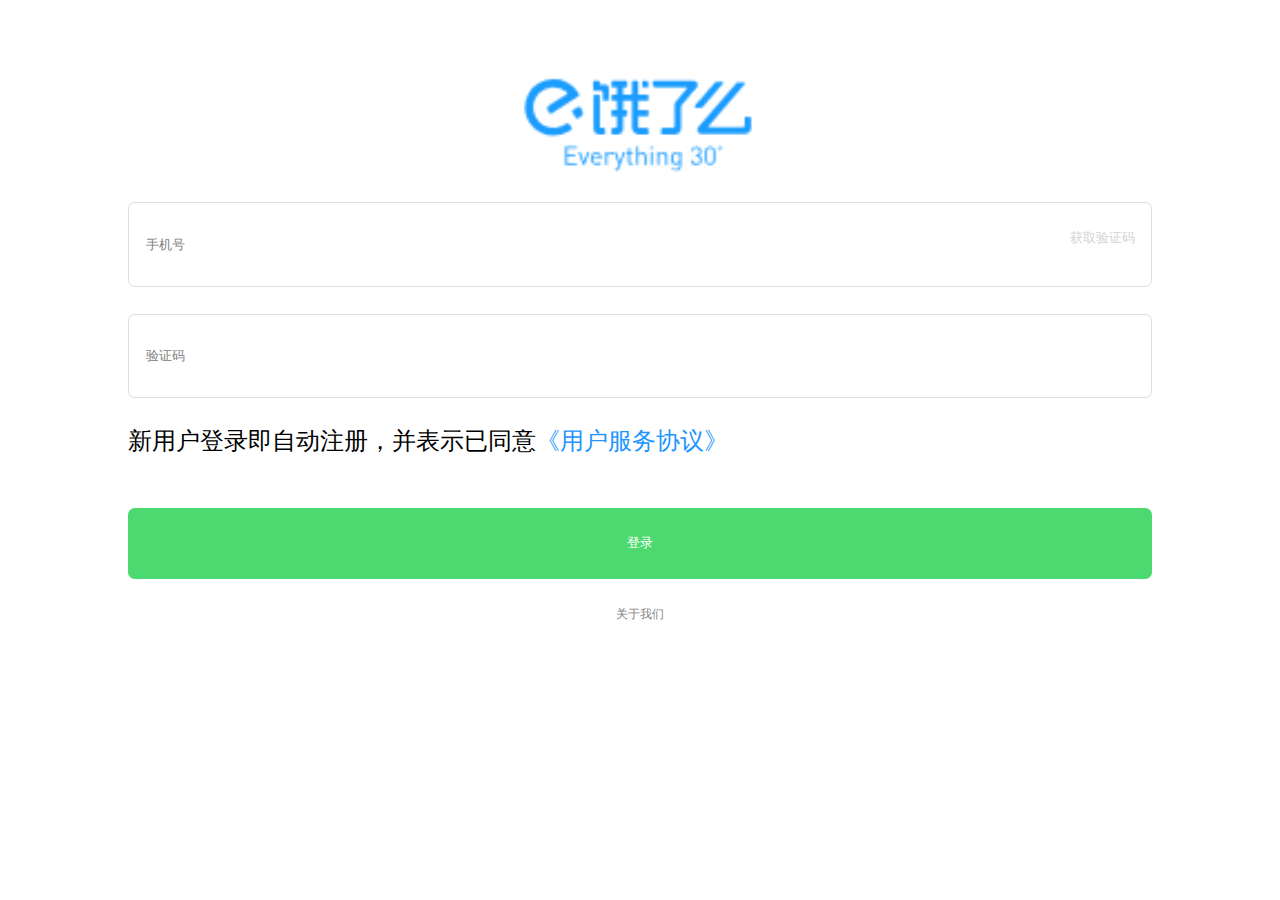
<file: index.html>
<!DOCTYPE html>
<html lang="en">
    <head>
        <meta charset="UTF-8">
        <meta name="viewport" content="width=device-width, initial-scale=1.0">
        <meta http-equiv="X-UA-Compatible" content="ie=edge">
        <title>登录</title>
        <link rel="stylesheet" href="./css/login.css">
    </head>
    <body>
        <div class="login">
            <img src="./image/elm.png" alt="">
            <div>
                <div>
                    <input type="text" placeholder="手机号">
                    <button>获取验证码</button>
                </div>
                <input type="text" placeholder="验证码">
                <section>新用户登录即自动注册，并表示已同意<a href="#">《用户服务协议》</a></section>
                <input type="button" onclick="javascript:window.location.href='home_page.html'" value="登录">
                <a href="#">关于我们</a>
            </div>
        </div>
    </body>
    <script src="./js/rem.js"></script>
</html>
</file>
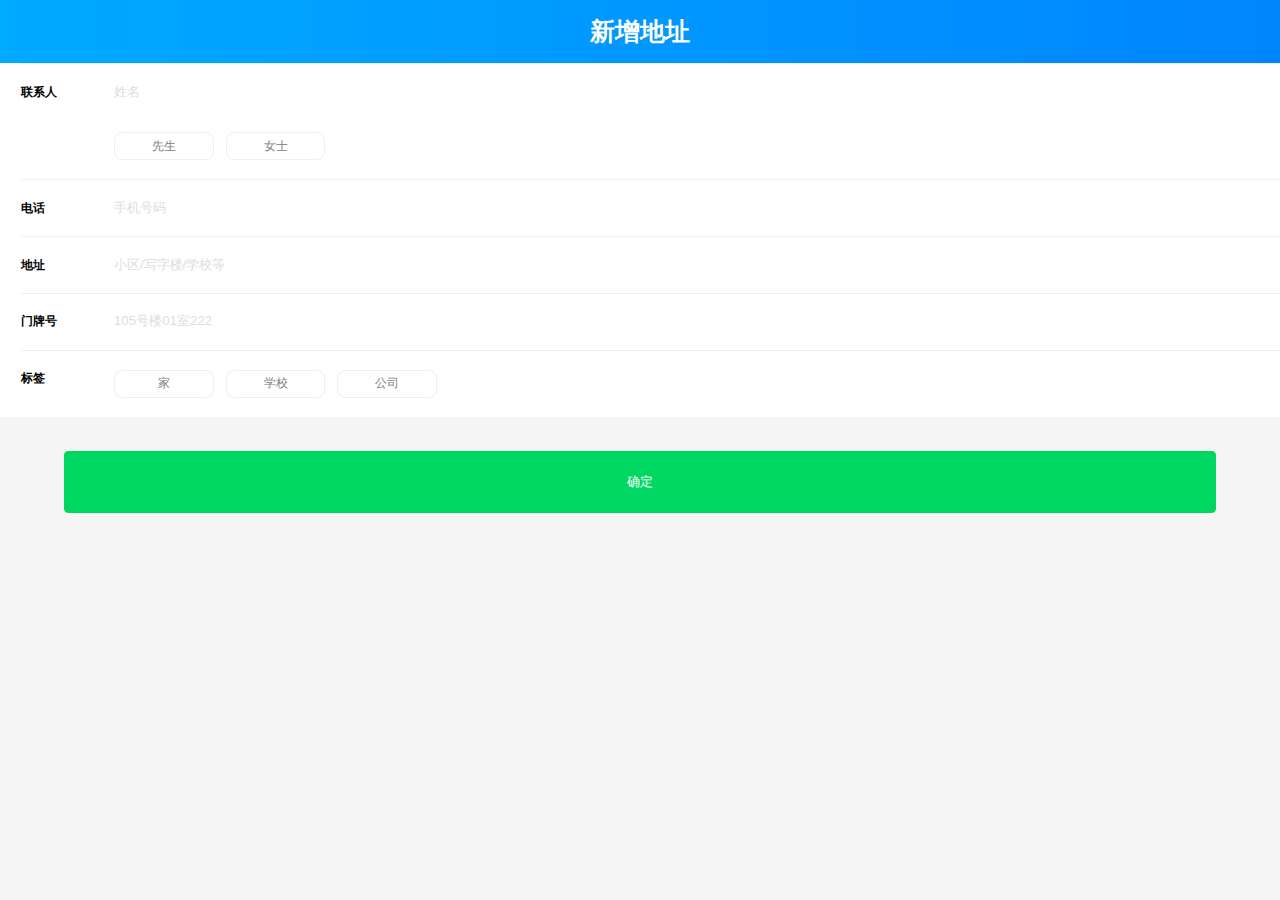
<file: add_add.html>
<!DOCTYPE html>
<html lang="en">

<head>
    <meta charset="UTF-8">
    <meta name="viewport" content="width=device-width, initial-scale=1.0">
    <meta http-equiv="X-UA-Compatible" content="ie=edge">
    <title>我的地址</title>
    <link rel="stylesheet" href="./css/address.css">
    <link rel="stylesheet" href="http://at.alicdn.com/t/font_1104018_78ydl6h7v93.css">
</head>
<body>
    <div class="address_top">
        <span>新增地址</span>
        <a href="address.html"><i class="icon iconfont iconjiantou2"></i></a>
    </div>
    <div class="add_form">
        <section class="add_list lxr">
            <strong>联系人</strong>
            <div>
                <input type="text" placeholder="姓名">
                <span class="add_bq">先生</span>
                <span class="add_bq">女士</span>
            </div>
        </section>
        <section class="add_list">
            <strong>电话</strong>
            <div>
                <input type="text" placeholder="手机号码">
            </div>
        </section>
        <section class="add_list">
            <strong>地址</strong>
            <div>
                <input type="text" placeholder="小区/写字楼/学校等">
            </div>
        </section>
        <section class="add_list">
            <strong>门牌号</strong>
            <div>
                <input type="text" placeholder="105号楼01室222">
            </div>
        </section>
        <section class="add_list">
            <strong>标签</strong>
            <div>
                <span class="add_bq">家</span>
                <span class="add_bq">学校</span>
                <span class="add_bq">公司</span>
            </div>
        </section>
    </div>
    <button class="add_addbtn">确定</button>
</body>
<script src="./js/rem.js"></script>

</html>
</file>
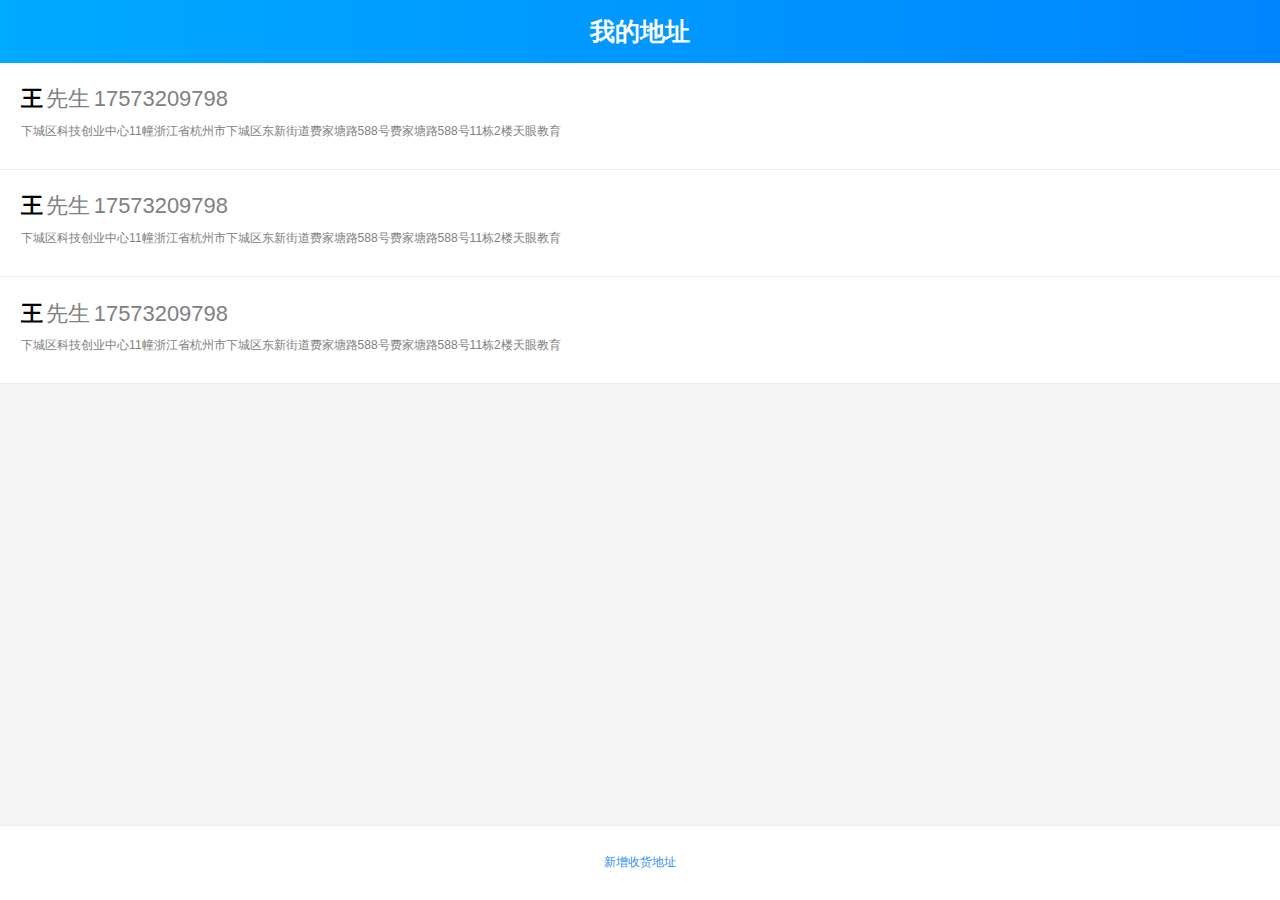
<file: address.html>
<!DOCTYPE html>
<html lang="en">
    <head>
        <meta charset="UTF-8">
        <meta name="viewport" content="width=device-width, initial-scale=1.0">
        <meta http-equiv="X-UA-Compatible" content="ie=edge">
        <title>我的地址</title>
        <link rel="stylesheet" href="./css/address.css">
        <link rel="stylesheet" href="http://at.alicdn.com/t/font_1104018_78ydl6h7v93.css">
    </head>
    <body>
        <div class="address_top">
            <span>我的地址</span>
            <a href="user.html"><i class="icon iconfont iconjiantou2"></i></a>
        </div>
        <section class="address_list">
            <div>
                <p>
                    <span>王</span>
                    <span>先生</span>
                    <span>17573209798</span>
                </p>
                <span>下城区科技创业中心11幢浙江省杭州市下城区东新街道费家塘路588号费家塘路588号11栋2楼天眼教育</span>
            </div>
            <i class="icon iconfont iconbianji"></i>
            <i class="icon iconfont iconfork"></i>
        </section>
        <section class="address_list">
            <div>
                <p>
                    <span>王</span>
                    <span>先生</span>
                    <span>17573209798</span>
                </p>
                <span>下城区科技创业中心11幢浙江省杭州市下城区东新街道费家塘路588号费家塘路588号11栋2楼天眼教育</span>
            </div>
            <i class="icon iconfont iconbianji"></i>
            <i class="icon iconfont iconfork"></i>
        </section>
        <section class="address_list">
            <div>
                <p>
                    <span>王</span>
                    <span>先生</span>
                    <span>17573209798</span>
                </p>
                <span>下城区科技创业中心11幢浙江省杭州市下城区东新街道费家塘路588号费家塘路588号11栋2楼天眼教育</span>
            </div>
            <i class="icon iconfont iconbianji"></i>
            <i class="icon iconfont iconfork"></i>
        </section>
    </body>
    <a href="add_add.html" class="add_btn">
        <i class="icon iconfont iconadd-line"></i>
        <span>新增收货地址</span>
    </a>
    <script src="./js/rem.js"></script>
</html>
</file>
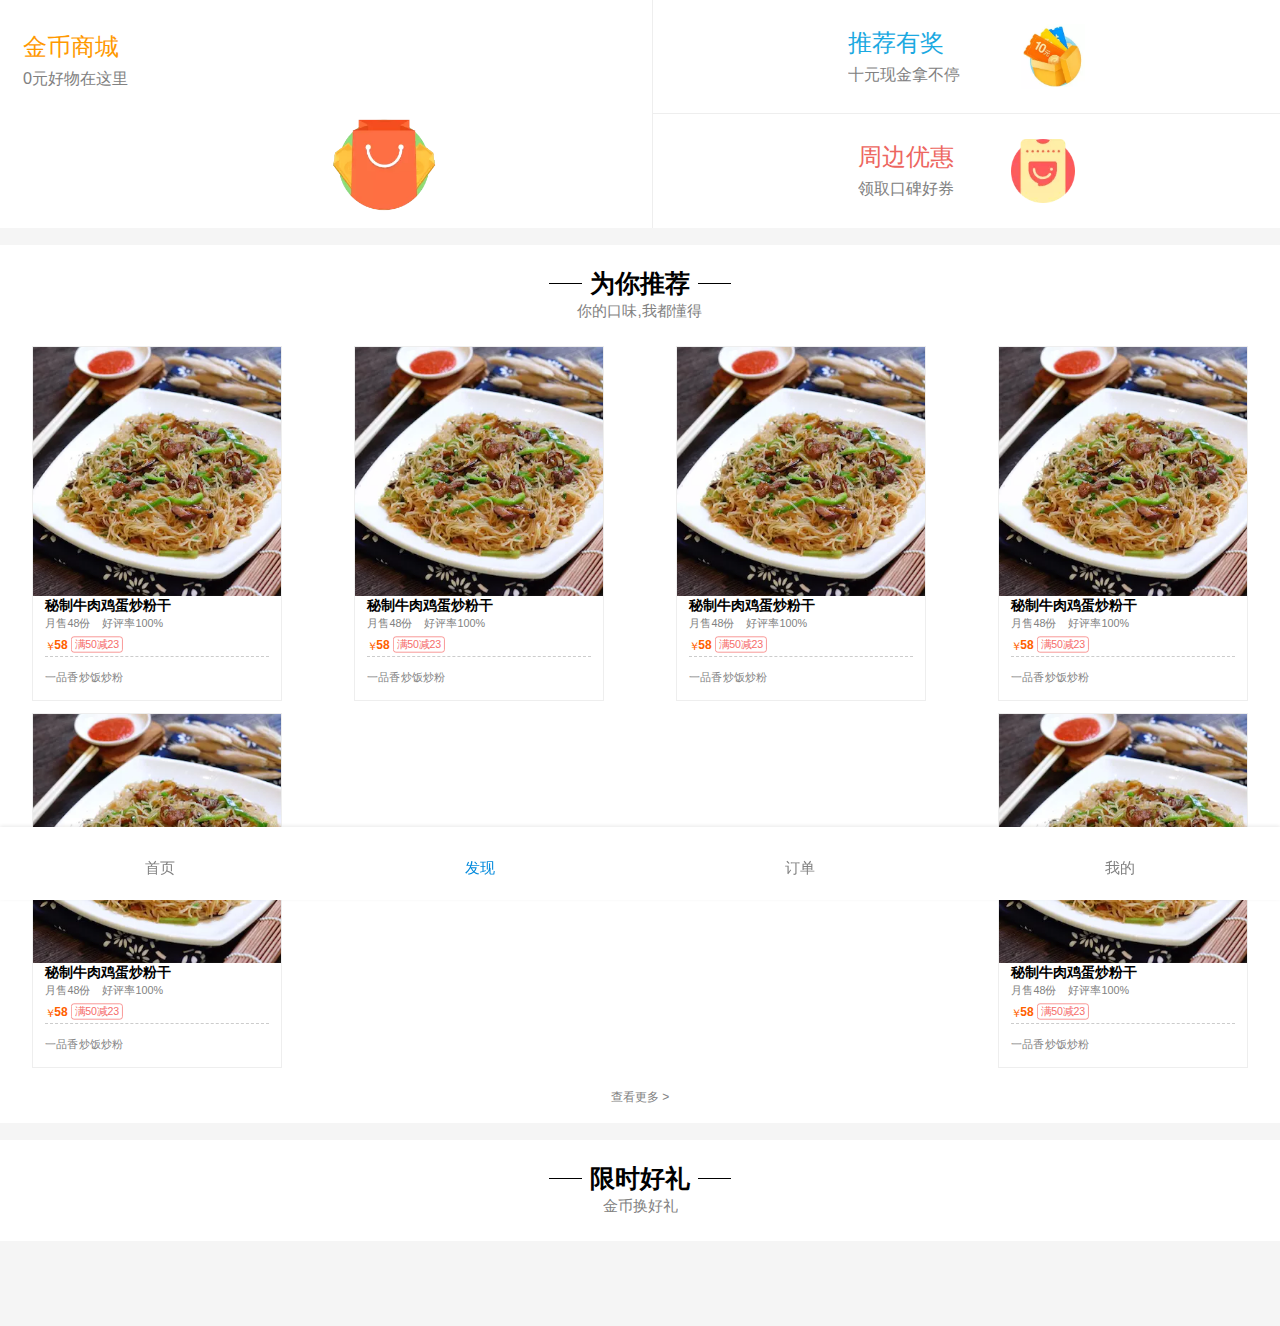
<file: find.html>
<!DOCTYPE html>
<html lang="en">
    <head>
        <meta charset="UTF-8">
        <meta name="viewport" content="width=device-width, initial-scale=1.0">
        <meta http-equiv="X-UA-Compatible" content="ie=edge">
        <link rel="stylesheet" href="http://at.alicdn.com/t/font_1104018_gr9arnz1sm9.css">
        <link rel="stylesheet" href="./css/find.css">
        <title>发现</title>
    </head>
    <body>
        <!-- 头部活动入口 -->
        <div class="hd_ad">
            <a href="#" class="jbsc">
                <div>
                    <p>金币商城</p>
                    <span>0元好物在这里</span>
                </div>
                <img src="./image/find_page/jbsc.webp" alt="">
            </a>
            <div>
                <a href="#" class="tjyj">
                    <div>
                        <p>推荐有奖</p>
                        <span>十元现金拿不停</span>
                    </div>
                    <img src="./image/find_page/tjyj.webp" alt="">
                </a>
                <a href="#" class="zbyh">
                    <div>
                        <p>周边优惠</p>
                        <span>领取口碑好券</span>
                    </div>
                    <img src="./image/find_page/zbyh.webp" alt="">
                </a>
            </div>
        </div>
        <!-- 为你推荐 -->
        <div class="wntj">
            <div class="tuijiantit">
                <div class="tuijiantit_big">
                    <em></em>
                    <i class="icon iconfont iconzan"></i>
                    <p>为你推荐</p>
                    <em></em>
                </div>
                <div class="tuijiantit_min">你的口味,我都懂得</div>
            </div>
            <div class="tjcp">
                <div class="tjcpd">
                    <!-- 菜品 -->
                    <img src="./image/find_page/cp.webp" alt="">
                    <div class="tjcpd_d">
                        <h3>秘制牛肉鸡蛋炒粉干</h3>
                        <p>月售48份　好评率100%</p>
                        <div class="tjcpd_pj">
                            <i>￥</i>
                            <strong>58</strong>
                            <span>满50减23</span>
                        </div>
                        <div class="tjcpd_dp">
                            <i class="icon iconfont icondianpu"></i>
                            <p>一品香炒饭炒粉</p>
                        </div>
                    </div>
                </div>
                <div class="tjcpd">
                    <!-- 菜品 -->
                    <img src="./image/find_page/cp.webp" alt="">
                    <div class="tjcpd_d">
                        <h3>秘制牛肉鸡蛋炒粉干</h3>
                        <p>月售48份　好评率100%</p>
                        <div class="tjcpd_pj">
                            <i>￥</i>
                            <strong>58</strong>
                            <span>满50减23</span>
                        </div>
                        <div class="tjcpd_dp">
                            <i class="icon iconfont icondianpu"></i>
                            <p>一品香炒饭炒粉</p>
                        </div>
                    </div>
                </div>
                <div class="tjcpd">
                    <!-- 菜品 -->
                    <img src="./image/find_page/cp.webp" alt="">
                    <div class="tjcpd_d">
                        <h3>秘制牛肉鸡蛋炒粉干</h3>
                        <p>月售48份　好评率100%</p>
                        <div class="tjcpd_pj">
                            <i>￥</i>
                            <strong>58</strong>
                            <span>满50减23</span>
                        </div>
                        <div class="tjcpd_dp">
                            <i class="icon iconfont icondianpu"></i>
                            <p>一品香炒饭炒粉</p>
                        </div>
                    </div>
                </div>
                <div class="tjcpd">
                    <!-- 菜品 -->
                    <img src="./image/find_page/cp.webp" alt="">
                    <div class="tjcpd_d">
                        <h3>秘制牛肉鸡蛋炒粉干</h3>
                        <p>月售48份　好评率100%</p>
                        <div class="tjcpd_pj">
                            <i>￥</i>
                            <strong>58</strong>
                            <span>满50减23</span>
                        </div>
                        <div class="tjcpd_dp">
                            <i class="icon iconfont icondianpu"></i>
                            <p>一品香炒饭炒粉</p>
                        </div>
                    </div>
                </div>
                <div class="tjcpd">
                    <!-- 菜品 -->
                    <img src="./image/find_page/cp.webp" alt="">
                    <div class="tjcpd_d">
                        <h3>秘制牛肉鸡蛋炒粉干</h3>
                        <p>月售48份　好评率100%</p>
                        <div class="tjcpd_pj">
                            <i>￥</i>
                            <strong>58</strong>
                            <span>满50减23</span>
                        </div>
                        <div class="tjcpd_dp">
                            <i class="icon iconfont icondianpu"></i>
                            <p>一品香炒饭炒粉</p>
                        </div>
                    </div>
                </div>
                <div class="tjcpd">
                    <!-- 菜品 -->
                    <img src="./image/find_page/cp.webp" alt="">
                    <div class="tjcpd_d">
                        <h3>秘制牛肉鸡蛋炒粉干</h3>
                        <p>月售48份　好评率100%</p>
                        <div class="tjcpd_pj">
                            <i>￥</i>
                            <strong>58</strong>
                            <span>满50减23</span>
                        </div>
                        <div class="tjcpd_dp">
                            <i class="icon iconfont icondianpu"></i>
                            <p>一品香炒饭炒粉</p>
                        </div>
                    </div>
                </div>
                <div class="tjgd">
                    查看更多 >
                </div>
            </div>
        </div>
        <!-- 限时好礼 -->
        <div class="xshl wntj">
            <div class="tuijiantit">
                <div class="tuijiantit_big">
                    <em></em>
                    <i class="icon iconfont iconyuanxingdecircular223"></i>
                    <p>限时好礼</p>
                    <em></em>
                </div>
                <div class="tuijiantit_min">金币换好礼</div>
            </div>
        </div>
        <!-- 底部导航栏 -->
        <footer class="fnav">
            <div class="fnav_page">
                <a href="home_page.html">
                    <i class="icon iconfont iconelm"></i>
                    <p>首页</p>
                </a>
            </div>
            <div class="fnav_find">
                <a href="find.html" class="clca">
                    <i class="icon iconfont iconfaxian"></i>
                    <p>发现</p>
                </a>
            </div>
            <div class="fnav_order">
                <a href="order.html">
                    <i class="icon iconfont icondindan"></i>
                    <p>订单</p>
                </a>
            </div>
            <div class="fnav_user">
                <a href="user.html">
                    <i class="icon iconfont iconuser"></i>
                    <p>我的</p>
                </a>
            </div>
        </footer>
    </body>
    <script src="./js/rem.js"></script>
</html>
</file>
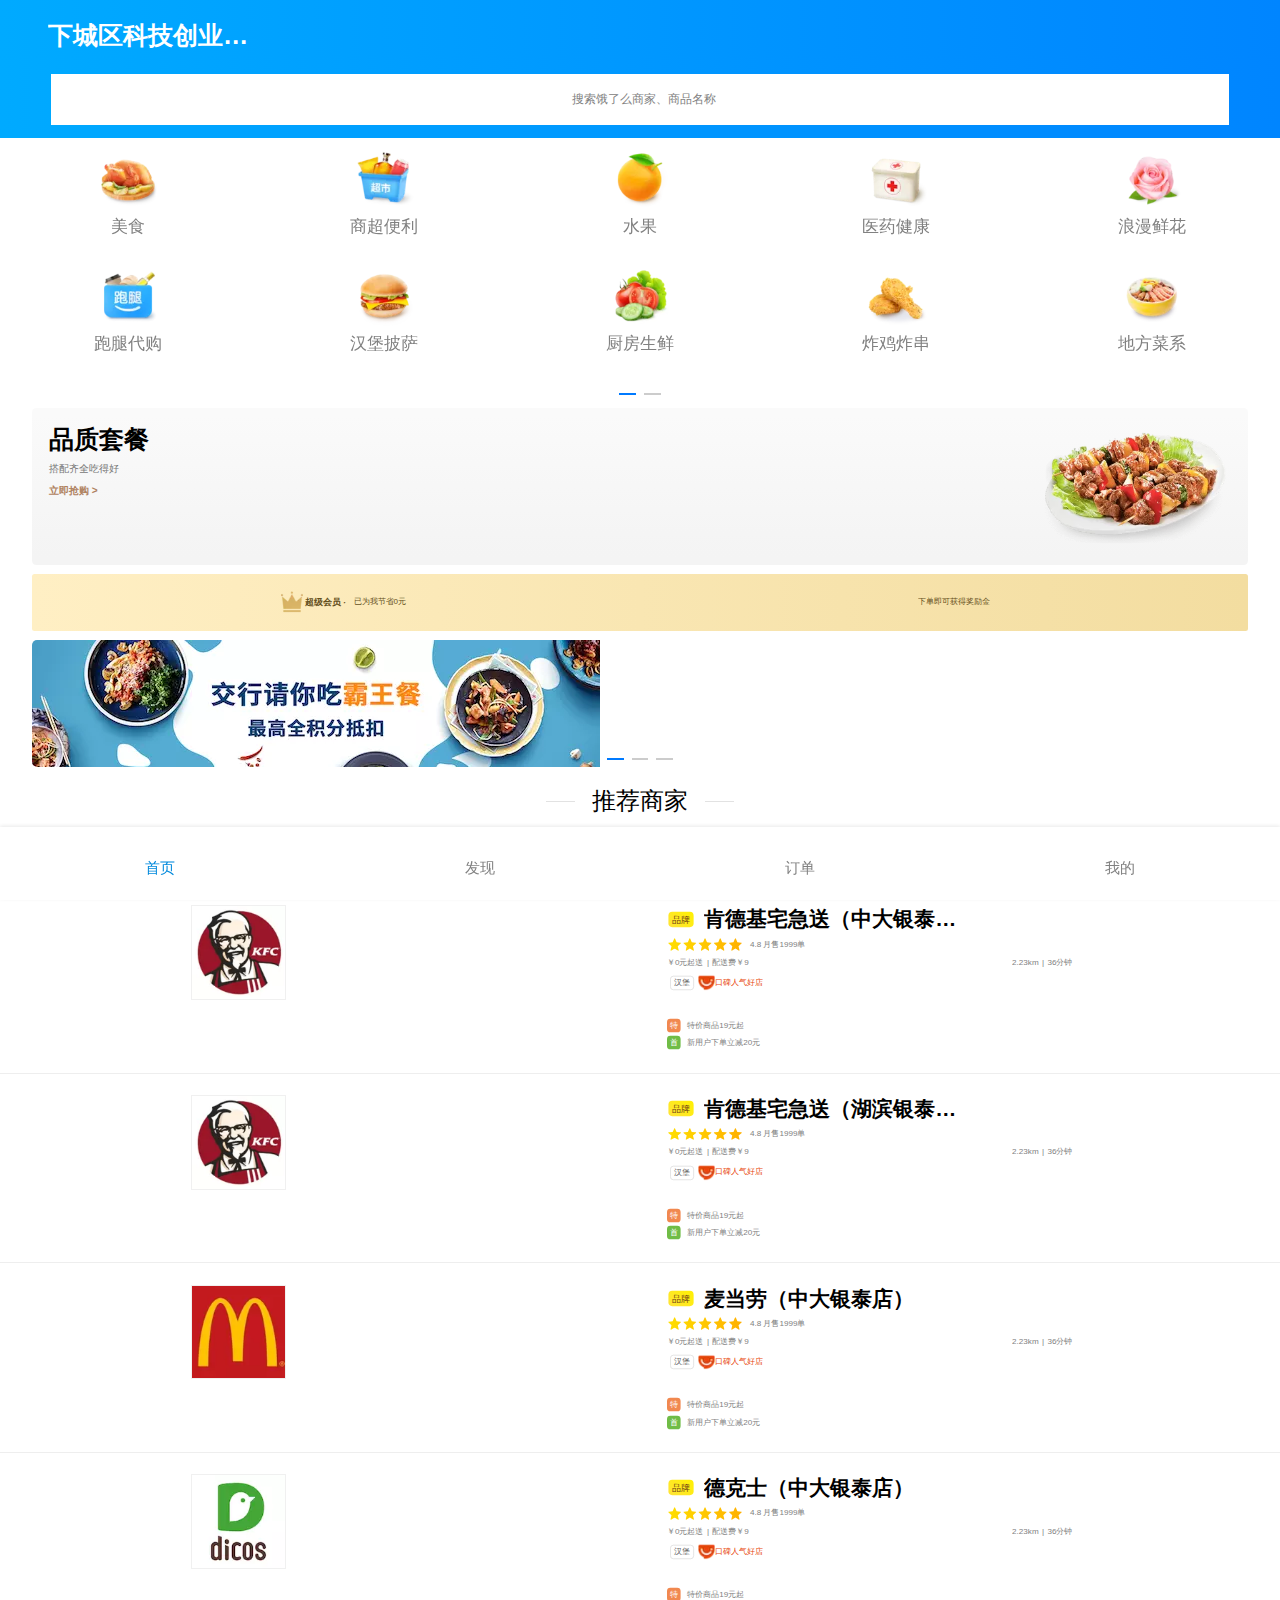
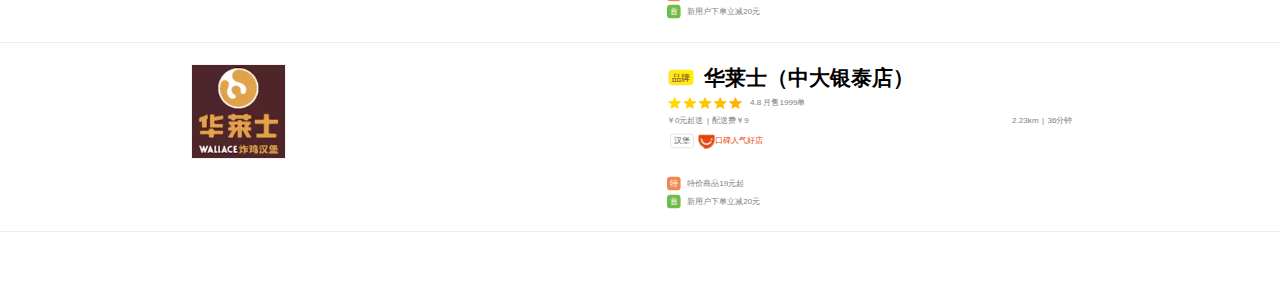
<file: home_page.html>
<!DOCTYPE html>
<html lang="en">
    <head>
        <meta charset="UTF-8">
        <meta name="viewport" content="width=device-width, initial-scale=1.0">
        <meta http-equiv="X-UA-Compatible" content="ie=edge">
        <link rel="stylesheet" href="http://at.alicdn.com/t/font_1104018_gr9arnz1sm9.css">
        <link rel="stylesheet" href="./css/swiper.min.css">
        <link rel="stylesheet" href="./css/index.css">
        <title>饿了么</title>
        <script src="./js/swiper.min.js"></script>
        <script src="./js/jquery-3.3.1.js"></script>
        <script src="./js/base.js"></script>
    </head>
    <body>
        <!-- 首页头部 -->
        <nav class="hindex_add">
            <i class="icon iconfont icondizhi"></i>
            <h2>下城区科技创业中心</h2>
            <i class="icon iconfont iconsanjiao"></i>
        </nav>
        <div class="hindex_sc">
            <a href="">
                <i class="icon iconfont iconsousuo"></i>
                <span>搜索饿了么商家、商品名称</span>
            </a>
        </div>
        <!-- 分类 -->
        <div class="hindex_sort">
            <div class="swiper-container swiper_sort">
                <div class="swiper-wrapper">
                    <div class="swiper-slide slide">
                        <a href="#">
                            <img src="./image/home_page/ms.webp" alt="">
                            <span>美食</span>
                        </a>
                        <a href="#">
                            <img src="./image/home_page/scbl.webp" alt="">
                            <span>商超便利</span>
                        </a>
                        <a href="#">
                            <img src="./image/home_page/sg.webp" alt="">
                            <span>水果</span>
                        </a>
                        <a href="#">
                            <img src="./image/home_page/yb.webp" alt="">
                            <span>医药健康</span>
                        </a>
                        <a href="#">
                            <img src="./image/home_page/xh.webp" alt="">
                            <span>浪漫鲜花</span>
                        </a>
                        <a href="#">
                            <img src="./image/home_page/pt.webp" alt="">
                            <span>跑腿代购</span>
                        </a>
                        <a href="#">
                            <img src="./image/home_page/hb.webp" alt="">
                            <span>汉堡披萨</span>
                        </a>
                        <a href="#">
                            <img src="./image/home_page/cf.webp" alt="">
                            <span>厨房生鲜</span>
                        </a>
                        <a href="#">
                            <img src="./image/home_page/zj.webp" alt="">
                            <span>炸鸡炸串</span>
                        </a>
                        <a href="#">
                            <img src="./image/home_page/dfc.webp" alt="">
                            <span>地方菜系</span>
                        </a>
                    </div>
                    <div class="swiper-slide slide">
                        <a href="#">
                            <img src="./image/home_page/mlt.webp" alt="">
                            <span>麻辣烫</span>
                        </a>
                        <a href="#">
                            <img src="./image/home_page/ssjc.webp" alt="">
                            <span>速食简餐</span>
                        </a>
                        <a href="#">
                            <img src="./image/home_page/dfxc.webp" alt="">
                            <span>地方小吃</span>
                        </a>
                        <a href="#">
                            <img src="./image/home_page/dphc.webp" alt="">
                            <span>大牌惠吃</span>
                        </a>
                        <a href="#">
                            <img src="./image/home_page/mfmg.webp" alt="">
                            <span>米粉面馆</span>
                        </a>
                        <a href="#">
                            <img src="./image/home_page/bzzd.webp" alt="">
                            <span>包子粥店</span>
                        </a>
                        <a href="#">
                            <img src="./image/home_page/ssjc2.webp" alt="">
                            <span>速食简餐</span>
                        </a>
                    </div>
                </div>
                <div class="swiper-pagination pagination"></div>
            </div>
        </div>
        <!-- ad栏 -->
        <div class="hindex_ad">
            <a href="#" class="had_top">
                <div>
                    <h3>品质套餐</h3>
                    <p>搭配齐全吃得好</p>
                    <span>立即抢购 ></span>
                </div>
                <img src="./image/home_page/pztc.webp" alt="">
            </a>
            <a href="#" class="had_hy">
                <div>
                    <img src="./image//home_page/hy.webp" alt="">
                    <p>超级会员</p>
                    <em>·</em>
                    <span>已为我节省0元</span>
                </div>
                <div>
                    <span>下单即可获得奖励金</span>
                    <i class="icon iconfont iconjiantou"></i>
                </div>
            </a>
            <div class="had_lb">
                <div class="swiper-container ad-swiper">
                    <div class="swiper-wrapper">
                        <div class="swiper-slide slide">
                            <a href="#">
                                <img src="./image/home_page/adlb1.webp" alt="">
                            </a>
                        </div>
                        <div class="swiper-slide slide">
                            <a href="#">
                                <img src="./image/home_page/adlb2.webp" alt="">
                            </a>
                        </div>
                        <div class="swiper-slide slide">
                            <a href="#">
                                <img src="./image/home_page/adlb3.webp" alt="">
                            </a>
                        </div>
                    </div>
                    <div class="swiper-pagination pagination"></div>
                </div>
                <script>
                    
                </script>
            </div>
        </div>
        <!-- 分割线 -->
        <nav class="index_tit">
            推荐商家
        </nav>
        <!-- 排序btn -->
        <div class="index_paixu">
            <a href="#">综合排序<i class="icon iconfont iconsanjiao"></i></a>
            <a href="#">距离最近</a>
            <a href="#"><i class="icon iconfont iconhuangguan"></i>会员领红包</a>
            <a href="#">筛选<i class="icon iconfont iconguolv"></i></a>
        </div>
        <!-- 商家列表 -->
        <div class="store_lists">
            <div class="store">
            <!-- 店铺 -->
                <a href="#">
                    <img src="./image/home_page/kfc.webp" alt="">
                    <div class="store_right">
                        <div class="store_tit">
                            <i class="iconpp">品牌</i>
                            <span>肯德基宅急送（中大银泰店）</span>
                        </div>
                        <div class="store_pf">
                            <img src="./image/pf.svg" alt="">
                            <p>4.8 月售1999单</p>
                        </div>
                        <div class="store_ps">
                            <p><span>￥0元起送</span><i>|</i><span>配送费￥9</span></p>
                            <p><span>2.23km</span><i>|</i><span>36分钟</span></p>
                        </div>
                        <div class="store_kb">
                            <i class="iconzl">汉堡</i>
                            <img src="./image/home_page/kb.webp" alt="">
                            <p>口碑人气好店</p>
                        </div>
                        <div class="store_ts">
                            <p><i>特</i>特价商品19元起</p>
                            <p><i>首</i>新用户下单立减20元</p>
                        </div>
                    </div>
                </a>
                <button class="iconfont icongengduo store_nobtn"></button>
                    <div class="store_mb">
                        <button class="nolike">不喜欢</button>
                    </div>
            </div>
            <div class="store">
            <!-- 店铺 -->
                <a href="#">
                    <img src="./image/home_page/kfc.webp" alt="">
                    <div class="store_right">
                        <div class="store_tit">
                            <i class="iconpp">品牌</i>
                            <span>肯德基宅急送（湖滨银泰店）</span>
                        </div>
                        <div class="store_pf">
                            <img src="./image/pf.svg" alt="">
                            <p>4.8 月售1999单</p>
                        </div>
                        <div class="store_ps">
                            <p><span>￥0元起送</span><i>|</i><span>配送费￥9</span></p>
                            <p><span>2.23km</span><i>|</i><span>36分钟</span></p>
                        </div>
                        <div class="store_kb">
                            <i class="iconzl">汉堡</i>
                            <img src="./image/home_page/kb.webp" alt="">
                            <p>口碑人气好店</p>
                        </div>
                        <div class="store_ts">
                            <p><i>特</i>特价商品19元起</p>
                            <p><i>首</i>新用户下单立减20元</p>
                        </div>
                    </div>
                </a>
                <button class="iconfont icongengduo store_nobtn"></button>
                <div class="store_mb">
                    <button class="nolike">不喜欢</button>
                </div>
            </div>
            <div class="store">
            <!-- 店铺 -->
                <a href="#">
                    <img src="./image/home_page/mdl.webp" alt="">
                    <div class="store_right">
                        <div class="store_tit">
                            <i class="iconpp">品牌</i>
                            <span>麦当劳（中大银泰店）</span>
                        </div>
                        <div class="store_pf">
                            <img src="./image/pf.svg" alt="">
                            <p>4.8 月售1999单</p>
                        </div>
                        <div class="store_ps">
                            <p><span>￥0元起送</span><i>|</i><span>配送费￥9</span></p>
                            <p><span>2.23km</span><i>|</i><span>36分钟</span></p>
                        </div>
                        <div class="store_kb">
                            <i class="iconzl">汉堡</i>
                            <img src="./image/home_page/kb.webp" alt="">
                            <p>口碑人气好店</p>
                        </div>
                        <div class="store_ts">
                            <p><i>特</i>特价商品19元起</p>
                            <p><i>首</i>新用户下单立减20元</p>
                        </div>
                    </div>
                </a>
                <button class="iconfont icongengduo store_nobtn"></button>
                <div class="store_mb">
                    <button class="nolike">不喜欢</button>
                </div>
            </div>
            <div class="store">
            <!-- 店铺 -->
                <a href="#">
                    <img src="./image/home_page/dks.webp" alt="">
                    <div class="store_right">
                        <div class="store_tit">
                            <i class="iconpp">品牌</i>
                            <span>德克士（中大银泰店）</span>
                        </div>
                        <div class="store_pf">
                            <img src="./image/pf.svg" alt="">
                            <p>4.8 月售1999单</p>
                        </div>
                        <div class="store_ps">
                            <p><span>￥0元起送</span><i>|</i><span>配送费￥9</span></p>
                            <p><span>2.23km</span><i>|</i><span>36分钟</span></p>
                        </div>
                        <div class="store_kb">
                            <i class="iconzl">汉堡</i>
                            <img src="./image/home_page/kb.webp" alt="">
                            <p>口碑人气好店</p>
                        </div>
                        <div class="store_ts">
                            <p><i>特</i>特价商品19元起</p>
                            <p><i>首</i>新用户下单立减20元</p>
                        </div>
                    </div>
                </a>
                <button class="iconfont icongengduo store_nobtn"></button>
                <div class="store_mb">
                    <button class="nolike">不喜欢</button>
                </div>
            </div>
            <div class="store">
                <!-- 店铺 -->
                <a href="#">
                    <img src="./image/home_page/hls.webp" alt="">
                    <div class="store_right">
                        <div class="store_tit">
                            <i class="iconpp">品牌</i>
                            <span>华莱士（中大银泰店）</span>
                        </div>
                        <div class="store_pf">
                            <img src="./image/pf.svg" alt="">
                            <p>4.8 月售1999单</p>
                        </div>
                        <div class="store_ps">
                            <p><span>￥0元起送</span><i>|</i><span>配送费￥9</span></p>
                            <p><span>2.23km</span><i>|</i><span>36分钟</span></p>
                        </div>
                        <div class="store_kb">
                            <i class="iconzl">汉堡</i>
                            <img src="./image/home_page/kb.webp" alt="">
                            <p>口碑人气好店</p>
                        </div>
                        <div class="store_ts">
                            <p><i>特</i>特价商品19元起</p>
                            <p><i>首</i>新用户下单立减20元</p>
                        </div>
                    </div>
                </a>
                <button class="iconfont icongengduo store_nobtn"></button>
                <div class="store_mb">
                    <button class="nolike">不喜欢</button>
                </div>
            </div>
        </div>
        <!-- 底部导航栏 -->
        <footer class="fnav">
            <div class="fnav_page">
                <a href="home_page.html" class="clca">
                    <i class="icon iconfont iconelm"></i>
                    <p>首页</p>
                </a>
            </div>
            <div class="fnav_find">
                <a href="find.html">
                    <i class="icon iconfont iconfaxian"></i>
                    <p>发现</p>
                </a>
            </div>
            <div class="fnav_order">
                <a href="order.html">
                    <i class="icon iconfont icondindan"></i>
                    <p>订单</p>
                </a>
            </div>
            <div class="fnav_user">
                <a href="user.html">
                    <i class="icon iconfont iconuser"></i>
                    <p>我的</p>
                </a>
            </div>
        </footer>
        <div class="dmbox"></div>
    </body>
    <script src="./js/rem.js"></script>
    <script>
        var mySwiper = new Swiper('.swiper_sort', {
            autoplay: false,//可选选项，自动滑动
            pagination: {
                el: '.swiper-pagination',
            },
        })
        var mySwiper = new Swiper('.ad-swiper', {
            autoplay: true,//可选选项，自动滑动
            pagination: {
                el: '.swiper-pagination',
            },
        })
    </script>
</html>
</file>
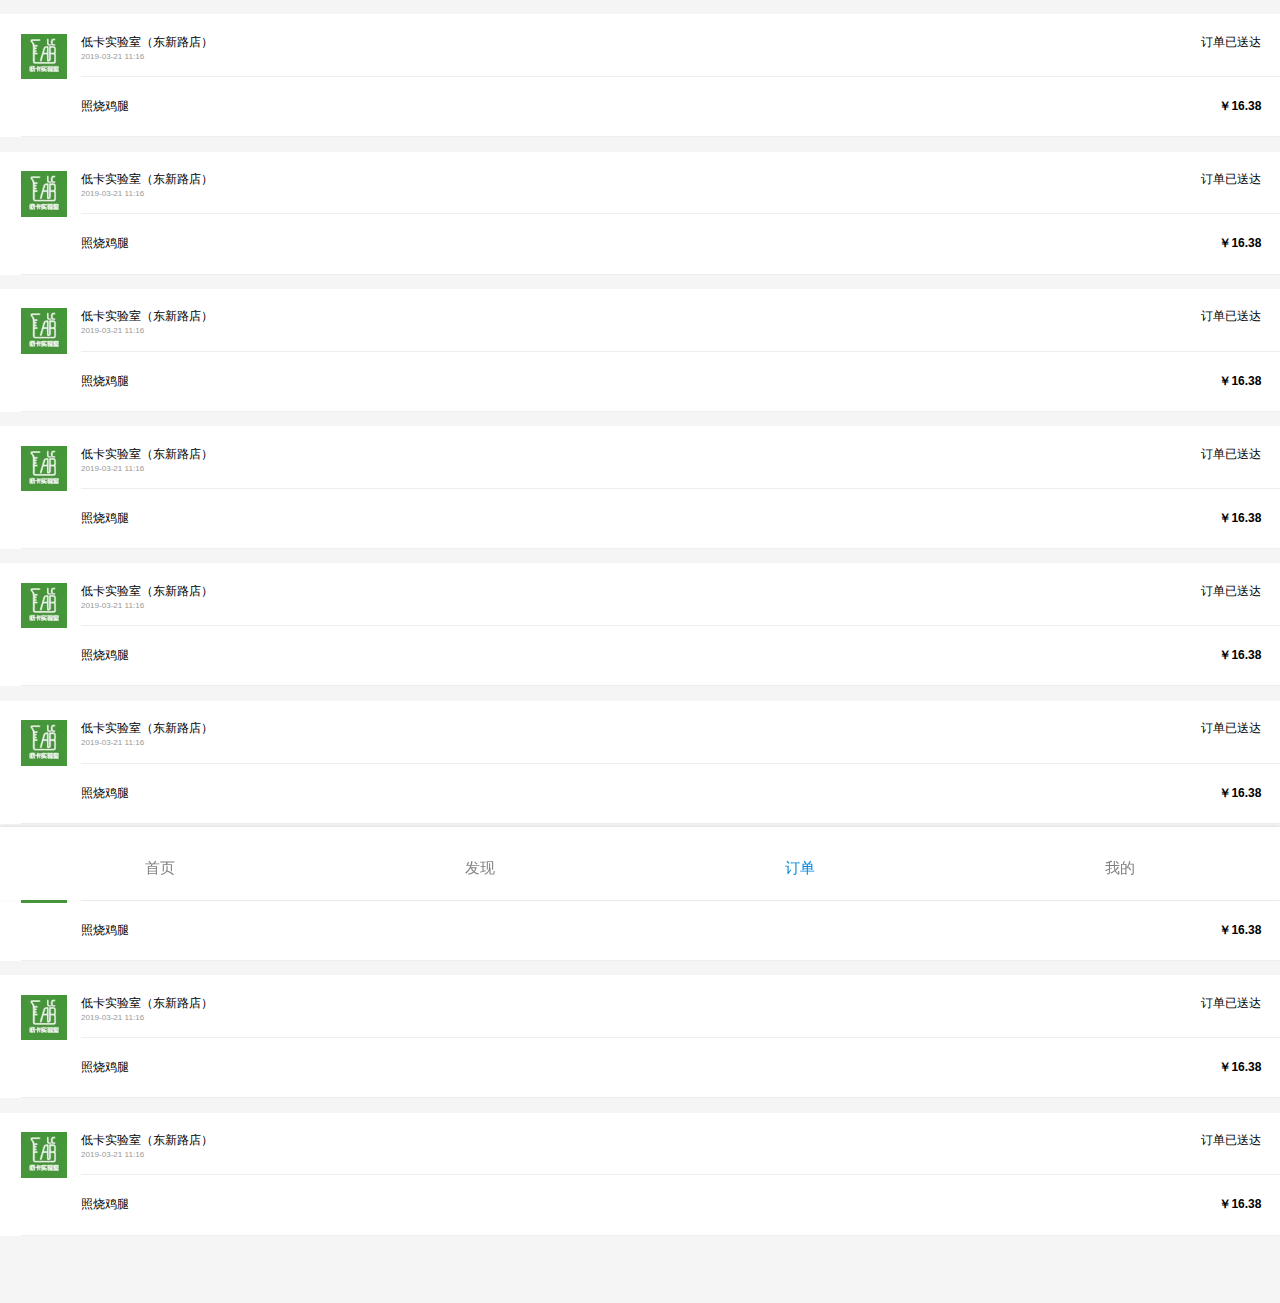
<file: order.html>
<!DOCTYPE html>
<html lang="en">
    <head>
        <meta charset="UTF-8">
        <meta name="viewport" content="width=device-width, initial-scale=1.0">
        <meta http-equiv="X-UA-Compatible" content="ie=edge">
        <title>订单</title>
        <link rel="stylesheet" href="./css/order.css">
        <link rel="stylesheet" href="http://at.alicdn.com/t/font_1104018_gr9arnz1sm9.css">
    </head>
    <body>
        <section class="order_se">
            <!-- 评价 -->
            <div class="order_box">
                <img src="./image/dksys.webp" alt="">
                <div>
                    <div class="order_d">
                        <div>
                            <p>低卡实验室（东新路店）</p>
                            <span>订单已送达</span>
                        </div>
                        <p>2019-03-21 11:16</p>
                    </div>
                    <div class="order_c">
                        <p>照烧鸡腿</p>
                        <strong>￥16.38</strong>
                    </div>
                </div>
            </div>
        </section>
        <section class="order_se">
            <!-- 评价 -->
            <div class="order_box">
                <img src="./image/dksys.webp" alt="">
                <div>
                    <div class="order_d">
                        <div>
                            <p>低卡实验室（东新路店）</p>
                            <span>订单已送达</span>
                        </div>
                        <p>2019-03-21 11:16</p>
                    </div>
                    <div class="order_c">
                        <p>照烧鸡腿</p>
                        <strong>￥16.38</strong>
                    </div>
                </div>
            </div>
        </section>
        <section class="order_se">
            <!-- 评价 -->
            <div class="order_box">
                <img src="./image/dksys.webp" alt="">
                <div>
                    <div class="order_d">
                        <div>
                            <p>低卡实验室（东新路店）</p>
                            <span>订单已送达</span>
                        </div>
                        <p>2019-03-21 11:16</p>
                    </div>
                    <div class="order_c">
                        <p>照烧鸡腿</p>
                        <strong>￥16.38</strong>
                    </div>
                </div>
            </div>
        </section>
        <section class="order_se">
            <!-- 评价 -->
            <div class="order_box">
                <img src="./image/dksys.webp" alt="">
                <div>
                    <div class="order_d">
                        <div>
                            <p>低卡实验室（东新路店）</p>
                            <span>订单已送达</span>
                        </div>
                        <p>2019-03-21 11:16</p>
                    </div>
                    <div class="order_c">
                        <p>照烧鸡腿</p>
                        <strong>￥16.38</strong>
                    </div>
                </div>
            </div>
        </section>
        <section class="order_se">
            <!-- 评价 -->
            <div class="order_box">
                <img src="./image/dksys.webp" alt="">
                <div>
                    <div class="order_d">
                        <div>
                            <p>低卡实验室（东新路店）</p>
                            <span>订单已送达</span>
                        </div>
                        <p>2019-03-21 11:16</p>
                    </div>
                    <div class="order_c">
                        <p>照烧鸡腿</p>
                        <strong>￥16.38</strong>
                    </div>
                </div>
            </div>
        </section>
        <section class="order_se">
            <!-- 评价 -->
            <div class="order_box">
                <img src="./image/dksys.webp" alt="">
                <div>
                    <div class="order_d">
                        <div>
                            <p>低卡实验室（东新路店）</p>
                            <span>订单已送达</span>
                        </div>
                        <p>2019-03-21 11:16</p>
                    </div>
                    <div class="order_c">
                        <p>照烧鸡腿</p>
                        <strong>￥16.38</strong>
                    </div>
                </div>
            </div>
        </section>
        <section class="order_se">
            <!-- 评价 -->
            <div class="order_box">
                <img src="./image/dksys.webp" alt="">
                <div>
                    <div class="order_d">
                        <div>
                            <p>低卡实验室（东新路店）</p>
                            <span>订单已送达</span>
                        </div>
                        <p>2019-03-21 11:16</p>
                    </div>
                    <div class="order_c">
                        <p>照烧鸡腿</p>
                        <strong>￥16.38</strong>
                    </div>
                </div>
            </div>
        </section>
        <section class="order_se">
            <!-- 评价 -->
            <div class="order_box">
                <img src="./image/dksys.webp" alt="">
                <div>
                    <div class="order_d">
                        <div>
                            <p>低卡实验室（东新路店）</p>
                            <span>订单已送达</span>
                        </div>
                        <p>2019-03-21 11:16</p>
                    </div>
                    <div class="order_c">
                        <p>照烧鸡腿</p>
                        <strong>￥16.38</strong>
                    </div>
                </div>
            </div>
        </section>
        <section class="order_se">
            <!-- 评价 -->
            <div class="order_box">
                <img src="./image/dksys.webp" alt="">
                <div>
                    <div class="order_d">
                        <div>
                            <p>低卡实验室（东新路店）</p>
                            <span>订单已送达</span>
                        </div>
                        <p>2019-03-21 11:16</p>
                    </div>
                    <div class="order_c">
                        <p>照烧鸡腿</p>
                        <strong>￥16.38</strong>
                    </div>
                </div>
            </div>
        </section>
        <!-- 底部导航栏 -->
        <footer class="fnav">
            <div class="fnav_page">
                <a href="home_page.html">
                    <i class="icon iconfont iconelm"></i>
                    <p>首页</p>
                </a>
            </div>
            <div class="fnav_find">
                <a href="find.html">
                    <i class="icon iconfont iconfaxian"></i>
                    <p>发现</p>
                </a>
            </div>
            <div class="fnav_order">
                <a href="order.html"  class="clca">
                    <i class="icon iconfont icondindan"></i>
                    <p>订单</p>
                </a>
            </div>
            <div class="fnav_user">
                <a href="user.html">
                    <i class="icon iconfont iconuser"></i>
                    <p>我的</p>
                </a>
            </div>
        </footer>
    </body>
    <script src="./js/rem.js"></script>
</html>
</file>
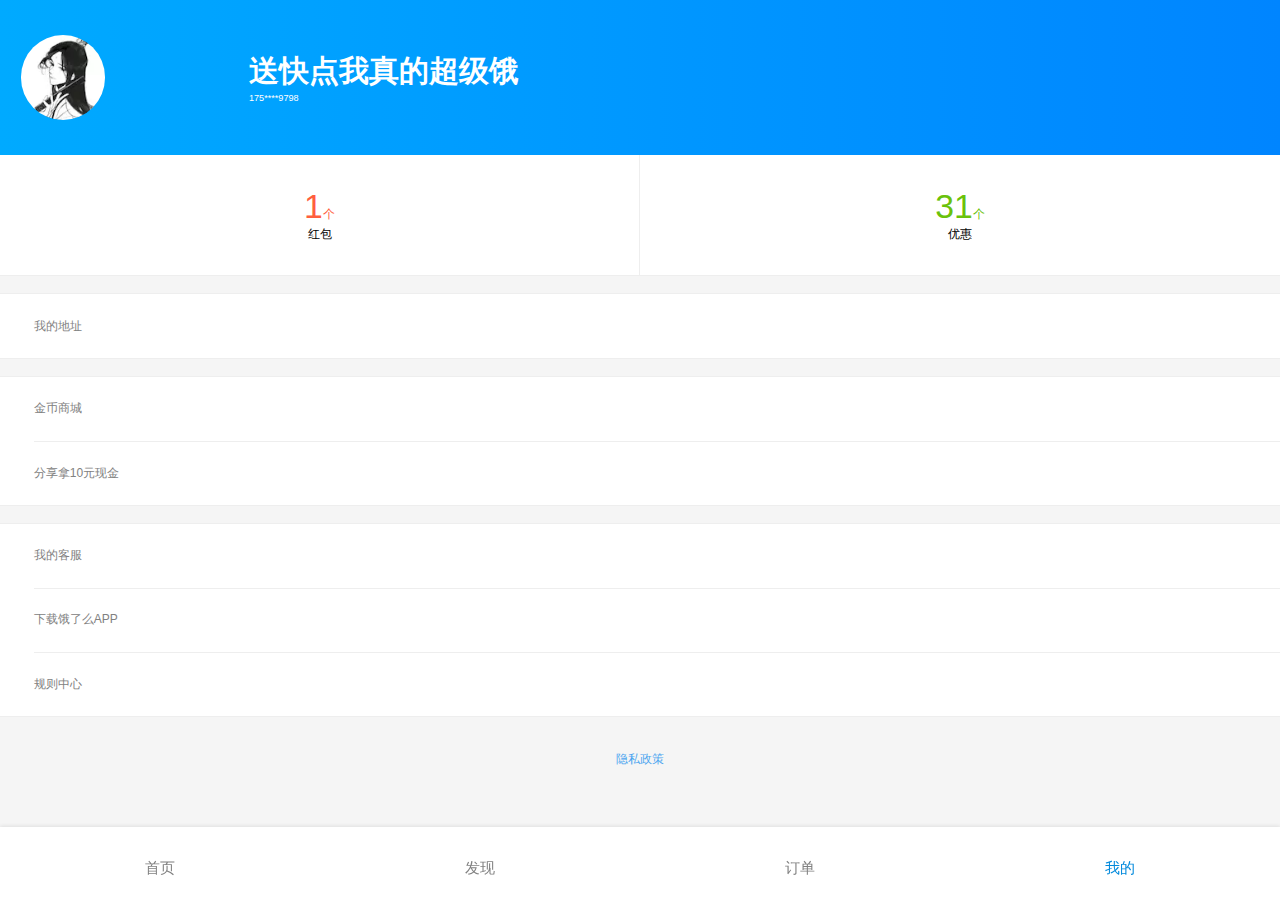
<file: user.html>
<!DOCTYPE html>
<html lang="en">
    <head>
        <meta charset="UTF-8">
        <meta name="viewport" content="width=device-width, initial-scale=1.0">
        <meta http-equiv="X-UA-Compatible" content="ie=edge">
        <title>我的</title>
        <link rel="stylesheet" href="./css/order.css">
        <link rel="stylesheet" href="http://at.alicdn.com/t/font_1104018_gr9arnz1sm9.css">
    </head>
    <body>
        <!-- 个人资料 -->
        <a href="address.html" class="user_top">
            <img src="./image/had.webp" alt="">
            <div>
                <span>送快点我真的超级饿</span>
                <p>
                    <i class="icon iconfont iconshouji"></i>
                    <span>175****9798</span>
                </p>
            </div>
            <i class="icon iconfont iconjiantou"></i>
        </a>
        <!-- 红包 -->
        <div class="user_hb">
            <div>
                <p><span>1</span>个</p>
                <p>红包</p>
            </div>
            <div>
                <p><span>31</span>个</p>
                <p>优惠</p>
            </div>
        </div>
        <!-- 设置 -->
        <section class="user_se">
            <a href="address.html" class="user_add">
                <i class="icon iconfont icondizhi"></i>
                <div>
                    <span>我的地址</span>
                    <i class="icon iconfont iconjiantou"></i>
                </div>
            </a>
        </section>
        <section class="user_se">
            <a href="#" class="user_add">
                <i class="icon iconfont icondizhi"></i>
                <div>
                    <span>金币商城</span>
                    <i class="icon iconfont iconjiantou"></i>
                </div>
            </a>
            <a href="#" class="user_add">
                <i class="icon iconfont icondizhi"></i>
                <div>
                    <span>分享拿10元现金</span>
                    <i class="icon iconfont iconjiantou"></i>
                </div>
            </a>
        </section>
        <section class="user_se">
            <a href="#" class="user_add">
                <i class="icon iconfont icondizhi"></i>
                <div>
                    <span>我的客服</span>
                    <i class="icon iconfont iconjiantou"></i>
                </div>
            </a>
            <a href="#" class="user_add">
                <i class="icon iconfont icondizhi"></i>
                <div>
                    <span>下载饿了么APP</span>
                    <i class="icon iconfont iconjiantou"></i>
                </div>
            </a>
            <a href="#" class="user_add">
                <i class="icon iconfont icondizhi"></i>
                <div>
                    <span>规则中心</span>
                    <i class="icon iconfont iconjiantou"></i>
                </div>
            </a>
        </section>
        <div class="yszc">
        <a href="#">隐私政策</a>
        </div>
        <!-- 底部导航栏 -->
        <footer class="fnav">
            <div class="fnav_page">
                <a href="home_page.html">
                    <i class="icon iconfont iconelm"></i>
                    <p>首页</p>
                </a>
            </div>
            <div class="fnav_find">
                <a href="find.html">
                    <i class="icon iconfont iconfaxian"></i>
                    <p>发现</p>
                </a>
            </div>
            <div class="fnav_order">
                <a href="order.html">
                    <i class="icon iconfont icondindan"></i>
                    <p>订单</p>
                </a>
            </div>
            <div class="fnav_user">
                <a href="user.html" class="clca">
                    <i class="icon iconfont iconuser"></i>
                    <p>我的</p>
                </a>
            </div>
        </footer>
    </body>
    <script src="./js/rem.js"></script>
</html>
</file>
<file: css/login.css>
body,
html,
p,
ul,
li,
ol,
h1,
h2,
h3,
h4,
h5,
h6,
button,
input {
  margin: 0;
  padding: 0;
}
html,
body {
  font-family: 'Helvetica Neue', Tahoma, Arial, PingFangSC-Regular, 'Hiragino Sans GB', 'Microsoft Yahei', sans-serif;
  width: 100%;
  height: auto;
}
body {
  font-size: 0.28rem;
  padding-bottom: 0.8rem;
}
ul {
  list-style: none;
}
a {
  color: #818181;
  text-decoration: none;
  outline: none;
  -webkit-tap-highlight-color: rgba(0, 0, 0, 0);
  -webkit-tap-highlight-color: transparent;
}
i {
  font-style: normal;
}
button {
  border: none;
  outline: none;
  background-color: #fff;
}
.icon {
  display: flex;
  flex-direction: row;
  justify-content: center;
  align-items: center;
}
.iconpp {
  font-size: 0.12rem;
  transform: scale(0.9);
  display: inline-block;
  color: #6f3f15;
  padding: 0.02rem 0.05rem;
  border-radius: 0.05rem;
  background-image: linear-gradient(-139deg, #fff100, #ffe339);
}
.iconzl {
  font-size: 0.12rem;
  transform: scale(0.8);
  display: inline-block;
  color: #666666;
  padding: 0.01rem 0.05rem;
  border-radius: 0.05rem;
  background-color: transparent;
  border: 0.01rem solid #dddddd;
}
.swiper-container {
  width: 100%;
  height: 100%;
}
.swiper-container .slide {
  width: 100%;
  box-sizing: border-box;
  height: 100%;
  display: flex;
  flex-direction: row;
  justify-content: flex-start;
  align-items: flex-start;
  flex-wrap: wrap;
}
.pagination span {
  width: 0.2rem;
  height: 0.02rem;
  border-radius: 0;
}
.iconfaxian,
.icondindan,
.iconuser {
  font-weight: 800;
}
.fnav {
  position: fixed;
  z-index: 999;
  background-color: #fff;
  display: flex;
  flex-direction: row;
  justify-content: flex-start;
  align-items: center;
  bottom: 0;
  width: 100%;
  height: 0.86rem;
  box-shadow: 0 -0.01rem 0.05rem rgba(0, 0, 0, 0.1);
}
.fnav div {
  display: flex;
  flex-direction: row;
  justify-content: flex-start;
  align-items: center;
  width: 25%;
  height: 100%;
}
.fnav div a {
  font-size: 0.08rem;
  display: flex;
  flex-direction: column;
  justify-content: center;
  align-items: center;
  width: 100%;
  height: 100%;
  text-align: center;
}
.fnav div a .icon {
  margin-top: 0.1rem;
}
.fnav div a p {
  font-size: 0.26rem;
  transform: scale(0.7);
}
.fnav div a.clca {
  color: #0089dc;
}
body {
  background-color: #fff;
}
.login {
  padding-top: 0.8rem;
  width: 80%;
  margin: 0 auto;
  height: 100px;
  text-align: center;
}
.login > div {
  padding-top: 0.32rem;
}
.login > div div {
  position: relative;
}
.login > div div button {
  position: absolute;
  right: 0.2rem;
  top: 0.32rem;
  color: lightgray;
}
.login img {
  width: 2.8rem;
}
.login section {
  font-size: 0.28rem;
  text-align: left;
}
.login section a {
  color: #2395ff;
}
.login input {
  box-sizing: border-box;
  width: 100%;
  height: 1rem;
}
.login input[type='text'] {
  margin-bottom: 0.32rem;
  border-radius: 0.08rem;
  border: 0.01rem solid #ddd;
  text-indent: 0.2rem;
}
.login input[type='text']::-webkit-input-placeholder {
  color: gray;
}
.login input[type='button'] {
  display: block;
  margin: 0.6rem 0 0.32rem;
  height: 0.84rem;
  background-color: #4cd96f;
  border-radius: 0.08rem;
  color: #fff;
  border: none;
  outline: none;
}
@media (max-width: 320px) {
  .login {
    width: 95%;
  }
}
</file>
<file: css/address.css>
body,
html,
p,
ul,
li,
ol,
h1,
h2,
h3,
h4,
h5,
h6,
button,
input {
  margin: 0;
  padding: 0;
}
html,
body {
  font-family: 'Helvetica Neue', Tahoma, Arial, PingFangSC-Regular, 'Hiragino Sans GB', 'Microsoft Yahei', sans-serif;
  width: 100%;
  height: auto;
}
body {
  font-size: 0.28rem;
  padding-bottom: 0.8rem;
}
ul {
  list-style: none;
}
a {
  color: #818181;
  text-decoration: none;
  outline: none;
  -webkit-tap-highlight-color: rgba(0, 0, 0, 0);
  -webkit-tap-highlight-color: transparent;
}
i {
  font-style: normal;
}
button {
  border: none;
  outline: none;
  background-color: #fff;
}
.icon {
  display: flex;
  flex-direction: row;
  justify-content: center;
  align-items: center;
}
.iconpp {
  font-size: 0.12rem;
  transform: scale(0.9);
  display: inline-block;
  color: #6f3f15;
  padding: 0.02rem 0.05rem;
  border-radius: 0.05rem;
  background-image: linear-gradient(-139deg, #fff100, #ffe339);
}
.iconzl {
  font-size: 0.12rem;
  transform: scale(0.8);
  display: inline-block;
  color: #666666;
  padding: 0.01rem 0.05rem;
  border-radius: 0.05rem;
  background-color: transparent;
  border: 0.01rem solid #dddddd;
}
.swiper-container {
  width: 100%;
  height: 100%;
}
.swiper-container .slide {
  width: 100%;
  box-sizing: border-box;
  height: 100%;
  display: flex;
  flex-direction: row;
  justify-content: flex-start;
  align-items: flex-start;
  flex-wrap: wrap;
}
.pagination span {
  width: 0.2rem;
  height: 0.02rem;
  border-radius: 0;
}
.iconfaxian,
.icondindan,
.iconuser {
  font-weight: 800;
}
.fnav {
  position: fixed;
  z-index: 999;
  background-color: #fff;
  display: flex;
  flex-direction: row;
  justify-content: flex-start;
  align-items: center;
  bottom: 0;
  width: 100%;
  height: 0.86rem;
  box-shadow: 0 -0.01rem 0.05rem rgba(0, 0, 0, 0.1);
}
.fnav div {
  display: flex;
  flex-direction: row;
  justify-content: flex-start;
  align-items: center;
  width: 25%;
  height: 100%;
}
.fnav div a {
  font-size: 0.08rem;
  display: flex;
  flex-direction: column;
  justify-content: center;
  align-items: center;
  width: 100%;
  height: 100%;
  text-align: center;
}
.fnav div a .icon {
  margin-top: 0.1rem;
}
.fnav div a p {
  font-size: 0.26rem;
  transform: scale(0.7);
}
.fnav div a.clca {
  color: #0089dc;
}
body {
  background-color: #f5f5f5;
}
input {
  width: 100%;
  border: none;
  outline: none;
}
input::-webkit-input-placeholder {
  color: #ddd;
}
.address_top {
  text-align: center;
  height: 0.75rem;
  color: #fff;
  background-image: linear-gradient(90deg, #0af, #0085ff);
  position: relative;
}
.address_top span {
  font-size: 0.3rem;
  line-height: 0.75rem;
  font-weight: 600;
}
.address_top a {
  color: #fff;
}
.address_top a i {
  position: absolute;
  top: 0;
  width: 0.75rem;
  height: 0.75rem;
}
.address_list {
  padding: 0.25rem;
  background-color: #fff;
  border-bottom: 0.01rem solid #eee;
  display: flex;
  flex-direction: row;
  justify-content: space-between;
  align-items: center;
}
.address_list div {
  flex: 1;
}
.address_list div p span {
  font-size: 0.26rem;
  color: gray;
}
.address_list div p span:first-child {
  font-weight: 600;
  color: #000;
}
.address_list div > span {
  display: block;
  color: gray;
  padding: 0.1rem 0;
}
.address_list i {
  padding: 0 0.1rem;
}
.add_btn {
  color: #3190e8;
  display: flex;
  flex-direction: row;
  justify-content: center;
  align-items: center;
  position: fixed;
  width: 100%;
  background-color: #fff;
  height: 0.88rem;
  bottom: 0;
  border-top: 0.01rem solid #eee;
}
.add_form {
  background-color: #fff;
  padding-left: 0.25rem;
}
.add_list {
  border-top: 0.01rem solid #eee;
  display: flex;
  flex-direction: row;
  justify-content: center;
  align-items: flex-start;
}
.add_list strong {
  display: inline-block;
  padding: 0.23rem 0;
  width: 1.1rem;
}
.add_list div {
  flex: 1;
  padding: 0.23rem 0;
}
.add_bq {
  display: inline-block;
  width: 1.16rem;
  padding: 0.05rem 0;
  text-align: center;
  color: gray;
  border: 0.01rem solid #eee;
  border-radius: 0.1rem;
  margin-right: 0.1rem;
}
.lxr input {
  margin-bottom: 0.4rem;
}
.add_addbtn {
  display: block;
  margin: 0.4rem auto;
  border-radius: 0.05rem;
  width: 90%;
  height: 0.74rem;
  color: #fff;
  background-color: #00d762;
}
</file>
<file: css/find.css>
body,
html,
p,
ul,
li,
ol,
h1,
h2,
h3,
h4,
h5,
h6,
button,
input {
  margin: 0;
  padding: 0;
}
html,
body {
  font-family: 'Helvetica Neue', Tahoma, Arial, PingFangSC-Regular, 'Hiragino Sans GB', 'Microsoft Yahei', sans-serif;
  width: 100%;
  height: auto;
}
body {
  font-size: 0.28rem;
  padding-bottom: 0.8rem;
}
ul {
  list-style: none;
}
a {
  color: #818181;
  text-decoration: none;
  outline: none;
  -webkit-tap-highlight-color: rgba(0, 0, 0, 0);
  -webkit-tap-highlight-color: transparent;
}
i {
  font-style: normal;
}
button {
  border: none;
  outline: none;
  background-color: #fff;
}
.icon {
  display: flex;
  flex-direction: row;
  justify-content: center;
  align-items: center;
}
.iconpp {
  font-size: 0.12rem;
  transform: scale(0.9);
  display: inline-block;
  color: #6f3f15;
  padding: 0.02rem 0.05rem;
  border-radius: 0.05rem;
  background-image: linear-gradient(-139deg, #fff100, #ffe339);
}
.iconzl {
  font-size: 0.12rem;
  transform: scale(0.8);
  display: inline-block;
  color: #666666;
  padding: 0.01rem 0.05rem;
  border-radius: 0.05rem;
  background-color: transparent;
  border: 0.01rem solid #dddddd;
}
.swiper-container {
  width: 100%;
  height: 100%;
}
.swiper-container .slide {
  width: 100%;
  box-sizing: border-box;
  height: 100%;
  display: flex;
  flex-direction: row;
  justify-content: flex-start;
  align-items: flex-start;
  flex-wrap: wrap;
}
.pagination span {
  width: 0.2rem;
  height: 0.02rem;
  border-radius: 0;
}
.iconfaxian,
.icondindan,
.iconuser {
  font-weight: 800;
}
.fnav {
  position: fixed;
  z-index: 999;
  background-color: #fff;
  display: flex;
  flex-direction: row;
  justify-content: flex-start;
  align-items: center;
  bottom: 0;
  width: 100%;
  height: 0.86rem;
  box-shadow: 0 -0.01rem 0.05rem rgba(0, 0, 0, 0.1);
}
.fnav div {
  display: flex;
  flex-direction: row;
  justify-content: flex-start;
  align-items: center;
  width: 25%;
  height: 100%;
}
.fnav div a {
  font-size: 0.08rem;
  display: flex;
  flex-direction: column;
  justify-content: center;
  align-items: center;
  width: 100%;
  height: 100%;
  text-align: center;
}
.fnav div a .icon {
  margin-top: 0.1rem;
}
.fnav div a p {
  font-size: 0.26rem;
  transform: scale(0.7);
}
.fnav div a.clca {
  color: #0089dc;
}
body {
  background-color: #f5f5f5;
}
body > div {
  margin-bottom: 0.2rem;
  background-color: #fff;
}
.hd_ad {
  display: flex;
  flex-direction: row;
  justify-content: flex-start;
  align-items: flex-start;
}
.hd_ad > a {
  width: 52%;
  height: 2.7rem;
  box-sizing: border-box;
  display: flex;
  flex-direction: row;
  justify-content: flex-start;
  align-items: flex-end;
  border-right: 0.01rem solid #eee;
  padding: 0.37rem 0.18rem 0.1rem 0.27rem;
}
.hd_ad > a div {
  width: 50%;
  height: 100%;
}
.hd_ad > a div p {
  font-size: 0.28rem;
  color: #ff9900;
}
.hd_ad > a div span {
  display: block;
  width: 120%;
  font-size: 0.24rem;
  transform: scale(0.8);
  transform-origin: 0 100%;
}
.hd_ad > a img {
  width: 1.28rem;
  height: 1.28rem;
}
.hd_ad > div {
  width: 50%;
  height: 2.7rem;
  display: flex;
  flex-direction: column;
  justify-content: flex-start;
  align-items: flex-start;
}
.hd_ad > div a {
  display: flex;
  flex-direction: row;
  justify-content: center;
  align-items: center;
  width: 100%;
  height: 50%;
  box-sizing: border-box;
}
.hd_ad > div a p {
  font-size: 0.28rem;
  color: #ed6660;
}
.hd_ad > div a span {
  display: block;
  width: 120%;
  color: #818181;
  font-size: 0.24rem;
  transform: scale(0.8);
  transform-origin: 0 100%;
}
.hd_ad > div a img {
  width: 0.76rem;
  height: 0.76rem;
  margin-left: 0.4rem;
}
.hd_ad > div a:first-child {
  border-bottom: 0.01rem solid #eee;
}
.hd_ad > div a:first-child p {
  color: #1ba9e1;
}
.wntj .tuijiantit {
  display: flex;
  flex-direction: column;
  justify-content: center;
  align-items: center;
  padding: 0.26rem 0 0.14rem;
}
.wntj .tuijiantit .tuijiantit_big {
  display: flex;
  flex-direction: row;
  justify-content: center;
  align-items: center;
}
.wntj .tuijiantit .tuijiantit_big em {
  display: block;
  width: 0.4rem;
  height: 0.02rem;
  background-color: #000;
  margin: 0 0.05rem;
}
.wntj .tuijiantit .tuijiantit_big i {
  color: #f66d6b;
}
.wntj .tuijiantit .tuijiantit_big p {
  font-size: 0.3rem;
  font-weight: 600;
  padding: 0 0.04rem;
}
.wntj .tuijiantit .tuijiantit_min {
  font-size: 0.3rem;
  transform: scale(0.6);
  transform-origin: 50% 0;
  color: #818181;
}
.tjcp {
  width: 95%;
  margin: 0 auto;
  display: flex;
  flex-direction: row;
  justify-content: space-between;
  align-items: flex-start;
  flex-wrap: wrap;
}
.tjcp .tjcpd {
  display: flex;
  flex-direction: column;
  justify-content: flex-start;
  align-items: center;
  border: 0.01rem solid #eee;
  margin-bottom: 0.15rem;
}
.tjcp .tjcpd img {
  width: 2.94rem;
  height: 2.94rem;
}
.tjcp .tjcpd .tjcpd_d {
  width: 90%;
}
.tjcp .tjcpd .tjcpd_d p {
  font-size: 0.16rem;
  transform: scale(0.8);
  transform-origin: 0 50%;
  color: #818181;
}
.tjcp .tjcpd .tjcpd_d .tjcpd_pj {
  border-bottom: 0.02rem dashed #ccc;
  color: #ff6000;
}
.tjcp .tjcpd .tjcpd_d .tjcpd_pj i {
  display: inline-block;
  font-size: 0.16rem;
  transform: scale(0.8);
  transform-origin: 0 100%;
}
.tjcp .tjcpd .tjcpd_d .tjcpd_pj strong {
  margin-left: -0.1rem;
}
.tjcp .tjcpd .tjcpd_d .tjcpd_pj span {
  display: inline-block;
  padding: 0 0.05rem;
  border-radius: 0.05rem;
  border: 0.01rem solid #f66d6b;
  color: #f66d6b;
  font-size: 0.18rem;
  transform: scale(0.7);
  transform-origin: 0 50%;
}
.tjcp .tjcpd .tjcpd_d .tjcpd_dp {
  display: flex;
  flex-direction: row;
  justify-content: flex-start;
  align-items: center;
  padding: 0.15rem 0;
}
.tjcp .tjgd {
  text-align: center;
  width: 100%;
  color: #818181;
  padding: 0.1rem 0 0.2rem;
}
</file>
<file: css/index.css>
body,
html,
p,
ul,
li,
ol,
h1,
h2,
h3,
h4,
h5,
h6,
button,
input {
  margin: 0;
  padding: 0;
}
html,
body {
  font-family: 'Helvetica Neue', Tahoma, Arial, PingFangSC-Regular, 'Hiragino Sans GB', 'Microsoft Yahei', sans-serif;
  width: 100%;
  height: auto;
}
body {
  font-size: 0.28rem;
  padding-bottom: 0.8rem;
}
ul {
  list-style: none;
}
a {
  color: #818181;
  text-decoration: none;
  outline: none;
  -webkit-tap-highlight-color: rgba(0, 0, 0, 0);
  -webkit-tap-highlight-color: transparent;
}
i {
  font-style: normal;
}
button {
  border: none;
  outline: none;
  background-color: #fff;
}
.icon {
  display: flex;
  flex-direction: row;
  justify-content: center;
  align-items: center;
}
.iconpp {
  font-size: 0.12rem;
  transform: scale(0.9);
  display: inline-block;
  color: #6f3f15;
  padding: 0.02rem 0.05rem;
  border-radius: 0.05rem;
  background-image: linear-gradient(-139deg, #fff100, #ffe339);
}
.iconzl {
  font-size: 0.12rem;
  transform: scale(0.8);
  display: inline-block;
  color: #666666;
  padding: 0.01rem 0.05rem;
  border-radius: 0.05rem;
  background-color: transparent;
  border: 0.01rem solid #dddddd;
}
.swiper-container {
  width: 100%;
  height: 100%;
}
.swiper-container .slide {
  width: 100%;
  box-sizing: border-box;
  height: 100%;
  display: flex;
  flex-direction: row;
  justify-content: flex-start;
  align-items: flex-start;
  flex-wrap: wrap;
}
.pagination span {
  width: 0.2rem;
  height: 0.02rem;
  border-radius: 0;
}
.iconfaxian,
.icondindan,
.iconuser {
  font-weight: 800;
}
.fnav {
  position: fixed;
  z-index: 999;
  background-color: #fff;
  display: flex;
  flex-direction: row;
  justify-content: flex-start;
  align-items: center;
  bottom: 0;
  width: 100%;
  height: 0.86rem;
  box-shadow: 0 -0.01rem 0.05rem rgba(0, 0, 0, 0.1);
}
.fnav div {
  display: flex;
  flex-direction: row;
  justify-content: flex-start;
  align-items: center;
  width: 25%;
  height: 100%;
}
.fnav div a {
  font-size: 0.08rem;
  display: flex;
  flex-direction: column;
  justify-content: center;
  align-items: center;
  width: 100%;
  height: 100%;
  text-align: center;
}
.fnav div a .icon {
  margin-top: 0.1rem;
}
.fnav div a p {
  font-size: 0.26rem;
  transform: scale(0.7);
}
.fnav div a.clca {
  color: #0089dc;
}
body {
  background-color: #fff;
}
.hindex_add {
  width: 100%;
  color: #fff;
  height: 0.7rem;
  font-size: 0.24rem;
  box-sizing: border-box;
  padding: 0.15rem 0.20rem 0;
  display: flex;
  flex-direction: row;
  justify-content: flex-start;
  align-items: center;
  background: linear-gradient(90deg, #0af, #0085ff);
}
.hindex_add i {
  width: 0.32rem;
  height: 0.32rem;
}
.hindex_add h2 {
  font-size: 0.3rem;
  margin: 0 0.05rem;
  max-width: 2.6rem;
  overflow: hidden;
  white-space: nowrap;
  text-overflow: ellipsis;
}
.hindex_sc {
  width: 100%;
  position: sticky;
  z-index: 999;
  top: 0rem;
  margin-top: -0.02rem;
  padding: 0.2rem 0 0.15rem;
  background: linear-gradient(90deg, #0af, #0085ff);
}
.hindex_sc a {
  margin: 0 auto;
  display: flex;
  flex-direction: row;
  justify-content: center;
  align-items: center;
  width: 92%;
  height: 0.6rem;
  background: #fff;
}
.hindex_sc a i {
  margin-right: 0.1rem;
}
.hindex_sc a span {
  font-weight: 400;
}
.hindex_sort {
  width: 100%;
  height: 3.2rem;
}
.hindex_sort .slide {
  height: 90%;
  padding-top: 0.1rem;
}
.hindex_sort .slide a {
  display: flex;
  flex-direction: column;
  justify-content: center;
  align-items: center;
  width: 20%;
}
.hindex_sort .slide a img {
  width: 0.76rem;
  height: 0.76rem;
}
.hindex_sort .slide a span {
  font-size: 0.28rem;
  transform: scale(0.7);
}
.hindex_ad {
  width: 95%;
  margin: 0 auto;
}
.hindex_ad a {
  margin-bottom: 0.1rem;
}
.hindex_ad .had_top {
  display: flex;
  flex-direction: row;
  justify-content: space-between;
  align-items: center;
  padding: 0 0.2rem;
  box-sizing: border-box;
  width: 100%;
  height: 1.87rem;
  border-radius: 0.05rem;
  background: linear-gradient(0deg, #f4f4f4 5%, #fafafa 95%);
}
.hindex_ad .had_top div {
  height: 80%;
}
.hindex_ad .had_top div h3 {
  font-size: 0.3rem;
  color: #000;
}
.hindex_ad .had_top div p {
  color: #777;
  font-size: 0.12rem;
  padding: 0.06rem 0 0.08rem;
}
.hindex_ad .had_top div span {
  font-size: .12rem;
  color: #af8260;
  font-weight: 700;
}
.hindex_ad .had_top img {
  height: 1.5rem;
}
.hindex_ad .had_hy {
  display: flex;
  flex-direction: row;
  justify-content: space-around;
  align-items: center;
  width: 100%;
  height: 0.68rem;
  border-radius: 0.03rem;
  background-image: linear-gradient(90deg, #ffefc4, #f3dda0);
}
.hindex_ad .had_hy div {
  display: flex;
  flex-direction: row;
  justify-content: flex-start;
  align-items: center;
  color: #644f1b;
}
.hindex_ad .had_hy div img {
  width: 0.26rem;
  height: 0.26rem;
}
.hindex_ad .had_hy div p {
  font-size: 0.12rem;
  transform: scale(0.9);
  font-weight: 700;
}
.hindex_ad .had_hy div span {
  font-size: 0.12rem;
  transform: scale(0.8);
}
.hindex_ad .had_hy div i {
  font-size: 0.3rem;
  transform: scale(0.9);
  transform-origin: 0 50%;
}
.hindex_ad .had_lb {
  width: 100%;
  height: 1.51rem;
  border-radius: 0.06rem;
  overflow: hidden;
}
.hindex_ad .had_lb .slide img {
  width: 100%;
  height: 100%;
}
.hindex_ad .had_lb .pagination {
  bottom: 0.05rem;
}
.index_tit {
  height: 0.6rem;
  margin-top: 0.1rem;
  font-size: 0.28rem;
  color: #000;
  display: flex;
  flex-direction: row;
  justify-content: center;
  align-items: center;
}
.index_tit::before,
.index_tit::after {
  display: block;
  content: '';
  width: 0.34rem;
  height: 0.002rem;
  background-color: #e2e2e2;
  margin: 0 0.2rem;
}
.index_paixu {
  display: flex;
  flex-direction: row;
  justify-content: flex-start;
  align-items: center;
  background-color: #fff;
  position: sticky;
  z-index: 999;
  top: 0.95rem;
  height: 0.69rem;
}
.index_paixu a {
  flex: 2 2 auto;
  height: 100%;
  display: flex;
  flex-direction: row;
  justify-content: center;
  align-items: center;
}
.index_paixu a .iconhuangguan {
  color: #ffd700;
}
.store_lists {
  width: 100%;
  height: auto;
}
.store {
  width: 100%;
  padding: 0.25rem 0;
  height: auto;
  position: relative;
  border-bottom: 0.01rem solid #eee;
}
.store a {
  display: flex;
  flex-direction: row;
  justify-content: space-around;
  align-items: flex-start;
}
.store a > img {
  width: 1.1rem;
  height: 1.1rem;
  border: 1px solid rgba(0, 0, 0, 0.06);
}
.store a .store_right {
  width: 5rem;
  height: auto;
}
.store a .store_right .store_tit {
  display: flex;
  flex-direction: row;
  justify-content: flex-start;
  align-items: center;
}
.store a .store_right .store_tit span {
  display: inline-block;
  margin-left: 0.1rem;
  font-size: 0.25rem;
  font-weight: 700;
  color: #000;
  max-width: 3rem;
  overflow: hidden;
  white-space: nowrap;
  text-overflow: ellipsis;
}
.store a .store_right .store_pf {
  display: flex;
  flex-direction: row;
  justify-content: flex-start;
  align-items: center;
  padding: 0.05rem 0;
}
.store a .store_right .store_pf img {
  height: 0.15rem;
}
.store a .store_right .store_pf p {
  font-size: 0.12rem;
  transform: scale(0.8);
}
.store a .store_right .store_ps {
  display: flex;
  flex-direction: row;
  justify-content: space-between;
  align-items: center;
}
.store a .store_right .store_ps p:first-child {
  font-size: 0.12rem;
  transform: scale(0.8);
  transform-origin: 0 50%;
}
.store a .store_right .store_ps p:last-child {
  font-size: 0.12rem;
  transform: scale(0.8);
  transform-origin: 100% 50%;
  margin-right: 0.2rem;
}
.store a .store_right .store_ps p i {
  padding: 0 0.05rem;
}
.store a .store_right .store_kb {
  display: flex;
  flex-direction: row;
  justify-content: flex-start;
  align-items: center;
  padding: 0.05rem 0 0.3rem;
}
.store a .store_right .store_kb img {
  width: 0.2rem;
  height: 0.2rem;
}
.store a .store_right .store_kb p {
  font-size: 0.12rem;
  transform: scale(0.8);
  transform-origin: 0 50%;
  color: #e8470b;
}
.store a .store_right .store_ts p {
  font-size: 0.12rem;
  transform: scale(0.8);
  transform-origin: 0 50%;
}
.store a .store_right .store_ts p:first-child i {
  display: inline-block;
  border-radius: 0.05rem;
  color: #fff;
  margin-right: 0.1rem;
  padding: 0.02rem 0.04rem;
  background-color: #f1884f;
}
.store a .store_right .store_ts p:last-child i {
  display: inline-block;
  border-radius: 0.05rem;
  color: #fff;
  margin-right: 0.1rem;
  padding: 0.02rem 0.04rem;
  background-color: #70bc46;
}
.store .store_nobtn {
  padding: 0 0.2rem;
  position: absolute;
  top: 0.25rem;
  right: 0;
}
.store .store_mb {
  display: none;
  width: 100%;
  height: 100%;
  position: absolute;
  top: 0;
  background-color: rgba(0, 0, 0, 0.5);
}
.store .store_mb .nolike {
  width: 1rem;
  height: 1rem;
  border-radius: 50%;
  background-color: #fff;
  position: absolute;
  left: 0;
  right: 0;
  margin: -0.5rem auto 0;
  font-size: 0.16rem;
  top: 50%;
}
.dmbox {
  position: absolute;
  top: 5rem;
  width: 100%;
  height: 4rem;
  z-index: 999;
  overflow: hidden;
}
.dmbox span {
  position: absolute;
}
</file>
<file: css/order.css>
body,
html,
p,
ul,
li,
ol,
h1,
h2,
h3,
h4,
h5,
h6,
button,
input {
  margin: 0;
  padding: 0;
}
html,
body {
  font-family: 'Helvetica Neue', Tahoma, Arial, PingFangSC-Regular, 'Hiragino Sans GB', 'Microsoft Yahei', sans-serif;
  width: 100%;
  height: auto;
}
body {
  font-size: 0.28rem;
  padding-bottom: 0.8rem;
}
ul {
  list-style: none;
}
a {
  color: #818181;
  text-decoration: none;
  outline: none;
  -webkit-tap-highlight-color: rgba(0, 0, 0, 0);
  -webkit-tap-highlight-color: transparent;
}
i {
  font-style: normal;
}
button {
  border: none;
  outline: none;
  background-color: #fff;
}
.icon {
  display: flex;
  flex-direction: row;
  justify-content: center;
  align-items: center;
}
.iconpp {
  font-size: 0.12rem;
  transform: scale(0.9);
  display: inline-block;
  color: #6f3f15;
  padding: 0.02rem 0.05rem;
  border-radius: 0.05rem;
  background-image: linear-gradient(-139deg, #fff100, #ffe339);
}
.iconzl {
  font-size: 0.12rem;
  transform: scale(0.8);
  display: inline-block;
  color: #666666;
  padding: 0.01rem 0.05rem;
  border-radius: 0.05rem;
  background-color: transparent;
  border: 0.01rem solid #dddddd;
}
.swiper-container {
  width: 100%;
  height: 100%;
}
.swiper-container .slide {
  width: 100%;
  box-sizing: border-box;
  height: 100%;
  display: flex;
  flex-direction: row;
  justify-content: flex-start;
  align-items: flex-start;
  flex-wrap: wrap;
}
.pagination span {
  width: 0.2rem;
  height: 0.02rem;
  border-radius: 0;
}
.iconfaxian,
.icondindan,
.iconuser {
  font-weight: 800;
}
.fnav {
  position: fixed;
  z-index: 999;
  background-color: #fff;
  display: flex;
  flex-direction: row;
  justify-content: flex-start;
  align-items: center;
  bottom: 0;
  width: 100%;
  height: 0.86rem;
  box-shadow: 0 -0.01rem 0.05rem rgba(0, 0, 0, 0.1);
}
.fnav div {
  display: flex;
  flex-direction: row;
  justify-content: flex-start;
  align-items: center;
  width: 25%;
  height: 100%;
}
.fnav div a {
  font-size: 0.08rem;
  display: flex;
  flex-direction: column;
  justify-content: center;
  align-items: center;
  width: 100%;
  height: 100%;
  text-align: center;
}
.fnav div a .icon {
  margin-top: 0.1rem;
}
.fnav div a p {
  font-size: 0.26rem;
  transform: scale(0.7);
}
.fnav div a.clca {
  color: #0089dc;
}
body {
  background-color: #f5f5f5;
}
.order_se {
  margin-top: 0.17rem;
  padding: 0.23rem 0 0 0.25rem;
  background-color: #fff;
}
.order_se .order_box {
  display: flex;
  flex-direction: row;
  justify-content: flex-start;
  align-items: flex-start;
  border-bottom: 0.01rem solid #eee;
}
.order_se .order_box img {
  width: 0.54rem;
  height: 0.54rem;
  padding-right: 0.17rem;
}
.order_se .order_box > div {
  flex: 1;
}
.order_se .order_box .order_d {
  padding: 0 0.22rem 0.17rem 0;
  border-bottom: 0.01rem solid #eee;
}
.order_se .order_box .order_d div {
  display: flex;
  flex-direction: row;
  justify-content: space-between;
  align-items: center;
}
.order_se .order_box .order_d > p {
  color: #999;
  font-size: 0.12rem;
  transform: scale(0.8);
  transform-origin: 0 50%;
}
.order_se .order_box .order_c {
  display: flex;
  flex-direction: row;
  justify-content: space-between;
  align-items: center;
  padding: 0.25rem 0.22rem 0.25rem 0;
}
.user_top {
  display: block;
  color: #fff;
  padding: 0.42rem 0.25rem;
  background-image: linear-gradient(90deg, #0af, #0085ff);
  display: flex;
  flex-direction: row;
  justify-content: space-between;
  align-items: center;
}
.user_top img {
  width: 1rem;
  height: 1rem;
  border-radius: 50%;
}
.user_top div {
  width: 70%;
}
.user_top div > span {
  font-size: 0.35rem;
  font-weight: 700;
}
.user_top div p {
  display: flex;
  flex-direction: row;
  justify-content: flex-start;
  align-items: center;
  font-size: 0.12rem;
  transform: scale(0.9);
  transform-origin: 0 50%;
}
.user_hb {
  display: flex;
  flex-direction: row;
  justify-content: space-between;
  align-items: center;
  border-bottom: 0.01rem solid #eee;
  background: #fff;
}
.user_hb div {
  width: 50%;
  height: 1.42rem;
  box-sizing: border-box;
  display: flex;
  flex-direction: column;
  justify-content: center;
  align-items: center;
}
.user_hb div p span {
  font-size: 0.4rem;
}
.user_hb div > :first-child {
  color: #6ac20b;
}
.user_hb > :first-child {
  border-right: 0.01rem solid #eee;
}
.user_hb > :first-child > :first-child {
  color: #ff5f3e;
}
.user_se {
  background-color: #fff;
  margin-top: 0.2rem;
  border-top: 0.01rem solid #eee;
  border-bottom: 0.01rem solid #eee;
}
.user_se a {
  display: flex;
  flex-direction: row;
  justify-content: flex-start;
  align-items: center;
  height: 0.76rem;
}
.user_se a > i {
  padding: 0 0.2rem;
}
.user_se a div {
  flex: 1;
  height: 100%;
  display: flex;
  flex-direction: row;
  justify-content: space-between;
  align-items: center;
  border-bottom: 0.01rem solid #eee;
}
.user_se a:last-child div {
  border: none;
}
.yszc {
  text-align: center;
  margin-top: 0.4rem;
}
.yszc a {
  color: #4da6f0;
}
</file>
